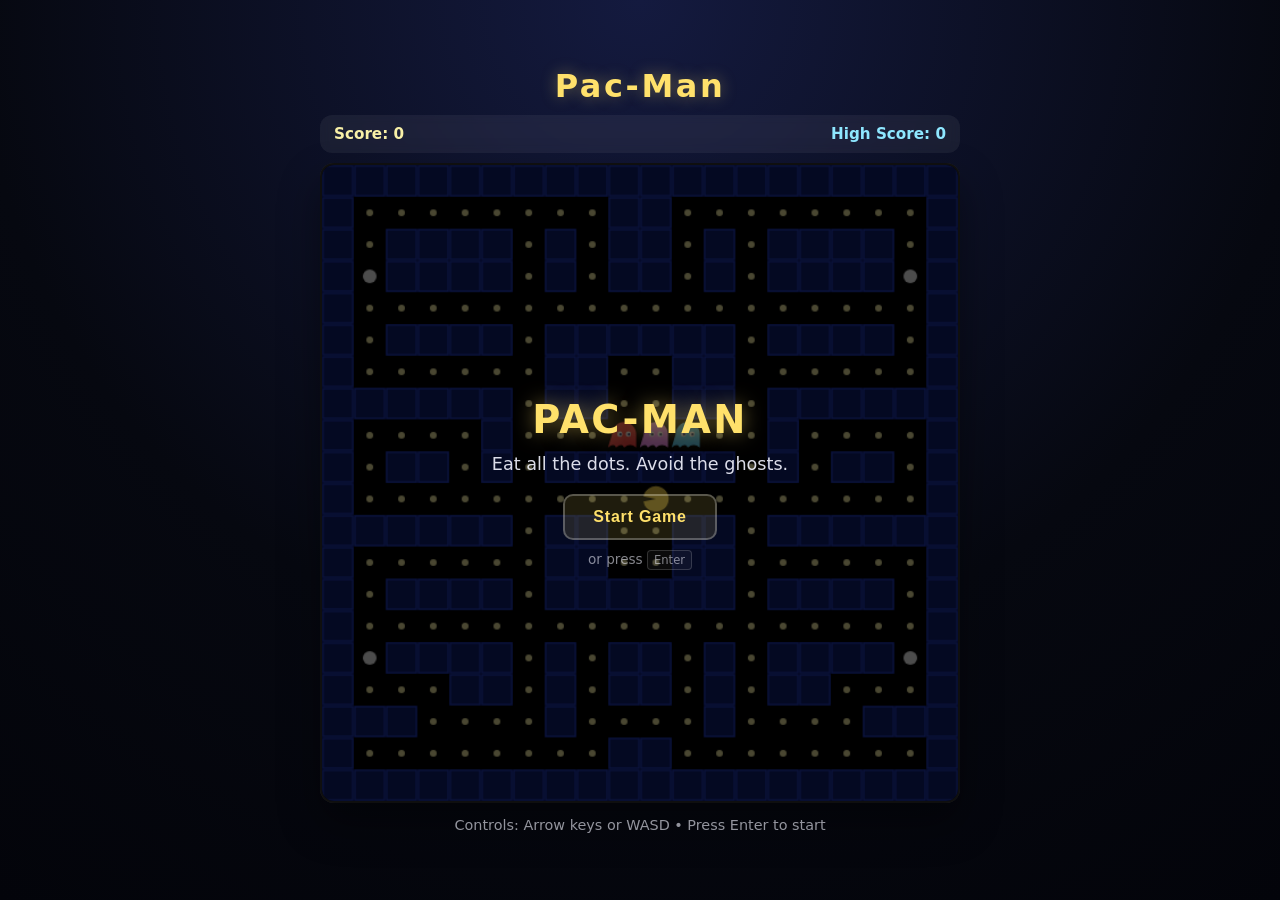
<file: index.html>
<!doctype html>
<html lang="en">
  <head>
    <meta charset="UTF-8" />
    <meta name="viewport" content="width=device-width, initial-scale=1.0" />
    <meta name="description" content="A classic Pac-Man arcade game built with vanilla JavaScript, HTML5 Canvas, and ES6 modules. Features BFS ghost AI, state management, and localStorage high scores." />
    <title>Pac-Man — Arcade Game</title>
    <link rel="stylesheet" href="styles.css" />
  </head>
  <body>
    <main class="game-wrap">
      <h1>Pac-Man</h1>

      <!-- ── HUD ────────────────────────────────────────── -->
      <div class="hud" id="hud">
        <span id="score">Score: 0</span>
        <span id="high-score">High Score: 0</span>
      </div>

      <!-- ── Canvas + Overlays ──────────────────────────── -->
      <div class="canvas-container">
        <canvas
          id="gameCanvas"
          width="560"
          height="560"
          aria-label="Pac-Man game canvas"
        ></canvas>

        <!-- Start Screen Overlay -->
        <div id="overlay-start" class="overlay">
          <div class="overlay-content">
            <h2 class="overlay-title overlay-title--yellow">PAC-MAN</h2>
            <p class="overlay-subtitle">Eat all the dots. Avoid the ghosts.</p>
            <button id="btn-start" class="overlay-btn">Start Game</button>
            <p class="overlay-hint">or press <kbd>Enter</kbd></p>
          </div>
        </div>

        <!-- Game Over Overlay -->
        <div id="overlay-gameover" class="overlay hidden">
          <div class="overlay-content">
            <h2 class="overlay-title overlay-title--red">GAME OVER</h2>
            <p class="overlay-subtitle">Final Score: <span id="final-score">0</span></p>
            <button id="btn-restart-go" class="overlay-btn">Play Again</button>
          </div>
        </div>

        <!-- Win Overlay -->
        <div id="overlay-win" class="overlay hidden">
          <div class="overlay-content">
            <h2 class="overlay-title overlay-title--green">YOU WIN!</h2>
            <p class="overlay-subtitle">Score: <span id="win-score">0</span></p>
            <button id="btn-restart-win" class="overlay-btn">Play Again</button>
          </div>
        </div>
      </div>

      <p class="help">Controls: Arrow keys or WASD &bull; Press Enter to start</p>
    </main>

    <!-- ES6 module entry point -->
    <script type="module" src="js/game.js"></script>
  </body>
</html>
</file>
<file: styles.css>
/* ─── Reset & Base ─────────────────────────────────────────────────── */

:root {
  color-scheme: dark;
}

* {
  box-sizing: border-box;
  margin: 0;
  padding: 0;
}

body {
  min-height: 100vh;
  display: grid;
  place-items: center;
  background: radial-gradient(circle at top, #141a3f 0%, #060810 60%, #03040a 100%);
  color: #f3f4ff;
  font-family: ui-sans-serif, system-ui, -apple-system, 'Segoe UI', Roboto, Helvetica, Arial, sans-serif;
}

/* ─── Layout ───────────────────────────────────────────────────────── */

.game-wrap {
  width: min(92vw, 640px);
  text-align: center;
  padding: 20px 0;
}

h1 {
  margin: 0 0 10px;
  font-size: 2rem;
  font-weight: 800;
  letter-spacing: 0.08em;
  color: #ffe16b;
  text-shadow: 0 0 16px rgba(255, 225, 107, 0.35);
}

/* ─── HUD ──────────────────────────────────────────────────────────── */

.hud {
  display: flex;
  justify-content: space-between;
  gap: 12px;
  margin-bottom: 10px;
  padding: 10px 14px;
  border-radius: 12px;
  background: rgba(255, 255, 255, 0.06);
  backdrop-filter: blur(4px);
  font-weight: 600;
  font-size: 0.95rem;
}

#score {
  color: #f8f0a7;
}

#high-score {
  color: #8ee7ff;
}

/* ─── Canvas Container (overlay anchor) ────────────────────────────── */

.canvas-container {
  position: relative;
  display: inline-block;
  width: 100%;
}

canvas {
  display: block;
  width: 100%;
  height: auto;
  border: 2px solid rgba(255, 255, 255, 0.2);
  border-radius: 14px;
  background: #000;
  box-shadow: 0 20px 40px rgba(0, 0, 0, 0.4);
}

/* ─── Overlays ─────────────────────────────────────────────────────── */

.overlay {
  position: absolute;
  inset: 0;
  display: flex;
  align-items: center;
  justify-content: center;
  background: rgba(0, 0, 0, 0.7);
  border-radius: 14px;
  z-index: 10;
  transition: opacity 0.25s ease;
}

.overlay.hidden {
  display: none;
}

.overlay-content {
  text-align: center;
  padding: 30px 40px;
}

.overlay-title {
  font-size: 2.4rem;
  font-weight: 800;
  letter-spacing: 0.06em;
  margin-bottom: 12px;
}

.overlay-title--yellow {
  color: #ffe16b;
  text-shadow: 0 0 20px rgba(255, 225, 107, 0.5);
}

.overlay-title--red {
  color: #ff6b6b;
  text-shadow: 0 0 20px rgba(255, 107, 107, 0.5);
}

.overlay-title--green {
  color: #8cff9b;
  text-shadow: 0 0 20px rgba(140, 255, 155, 0.5);
}

.overlay-subtitle {
  font-size: 1.1rem;
  margin-bottom: 20px;
  opacity: 0.9;
}

.overlay-btn {
  display: inline-block;
  padding: 12px 28px;
  border-radius: 10px;
  border: 2px solid rgba(255, 255, 255, 0.26);
  background: rgba(255, 225, 107, 0.12);
  color: #ffe16b;
  font-size: 1rem;
  font-weight: 800;
  letter-spacing: 0.05em;
  cursor: pointer;
  transition: background 0.2s ease, transform 0.1s ease;
}

.overlay-btn:hover {
  background: rgba(255, 225, 107, 0.25);
  transform: scale(1.04);
}

.overlay-btn:active {
  transform: scale(0.97);
}

.overlay-hint {
  margin-top: 10px;
  font-size: 0.85rem;
  opacity: 0.55;
}

kbd {
  display: inline-block;
  padding: 2px 6px;
  border: 1px solid rgba(255, 255, 255, 0.3);
  border-radius: 4px;
  background: rgba(255, 255, 255, 0.08);
  font-family: inherit;
  font-size: 0.85em;
}

/* ─── Help Text ────────────────────────────────────────────────────── */

.help {
  margin-top: 10px;
  opacity: 0.6;
  font-size: 0.9rem;
}
</file>
